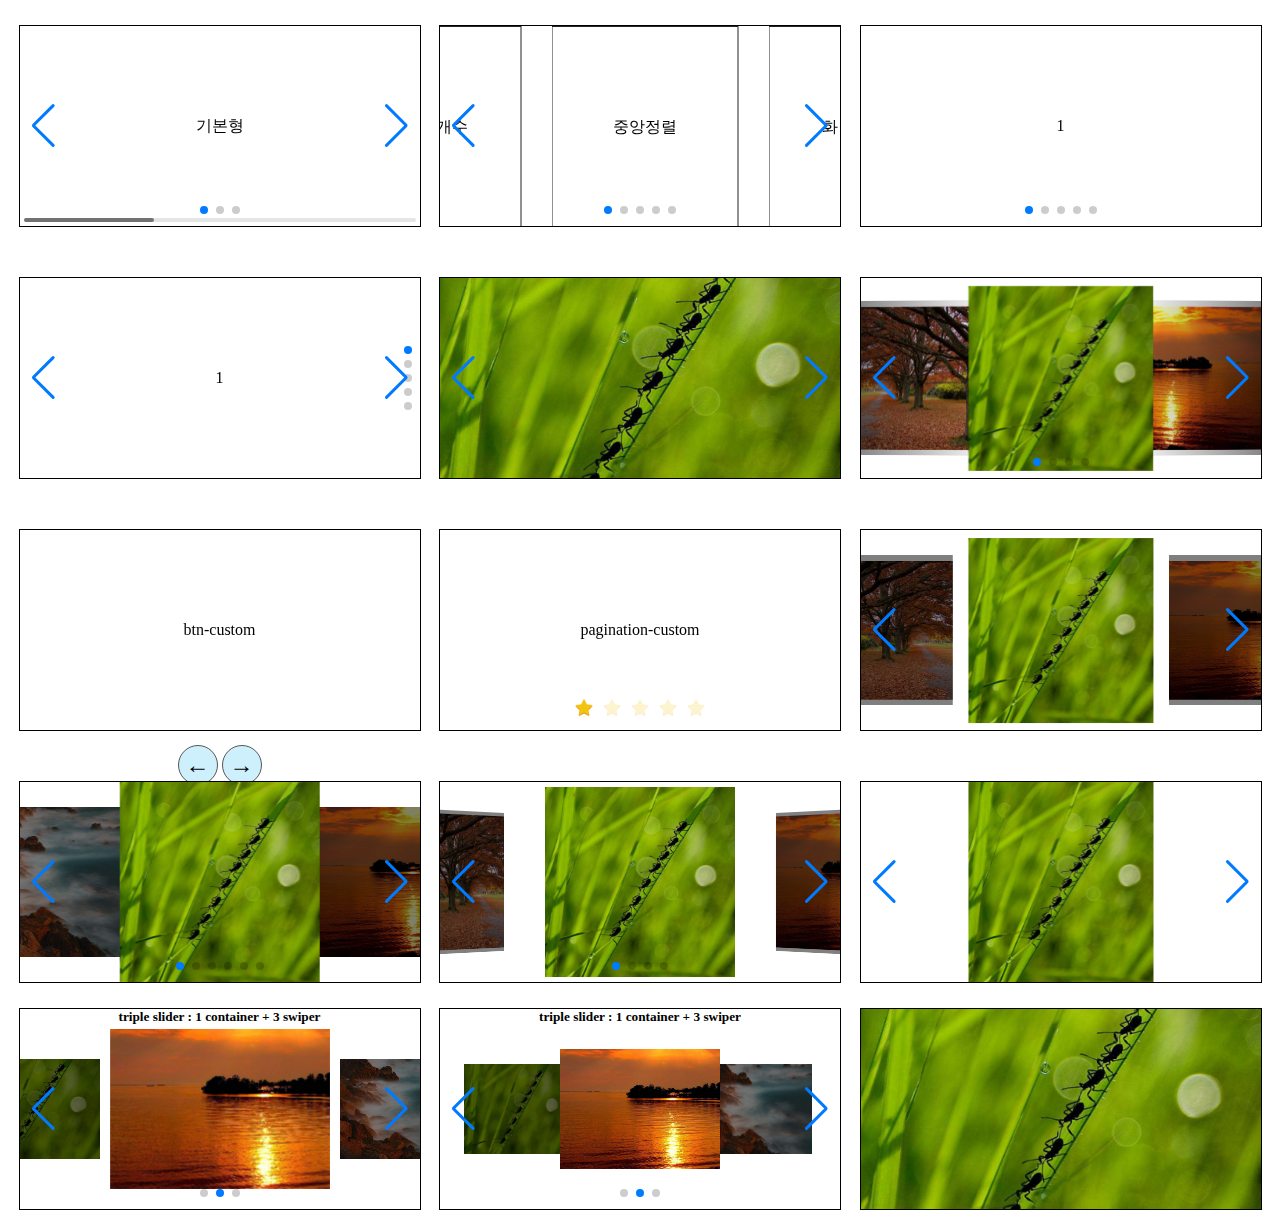
<file: index.html>
<!DOCTYPE html>
<html lang="en">
  <head>
    <meta charset="UTF-8" />
    <meta http-equiv="X-UA-Compatible" content="IE=edge" />
    <meta name="viewport" content="width=device-width, initial-scale=1.0" />
    <title>Swiper training</title>
    <script src="https://code.jquery.com/jquery-3.6.3.min.js"></script>
    <link rel="stylesheet" href="https://cdn.jsdelivr.net/npm/swiper@9/swiper-bundle.min.css"/>
    <script src="https://cdn.jsdelivr.net/npm/swiper@9/swiper-bundle.min.js"></script>
    <link rel="stylesheet" href="css/swiper.min.css" />
  </head>
  <body>
    <!-- 기본형 -->
    <div class="container" id="swiper01">
      <!-- Slider main container -->
      <div class="swiper">
        <!-- Additional required wrapper -->
        <div class="swiper-wrapper">
          <!-- Slides -->
          <div class="swiper-slide">기본형</div>
          <div class="swiper-slide">기본형</div>
          <div class="swiper-slide">기본형</div>
        </div>
        <!-- If we need pagination -->
        <div class="swiper-pagination"></div>

        <!-- If we need navigation buttons -->
        <div class="swiper-button-prev"></div>
        <div class="swiper-button-next"></div>

        <!-- If we need scrollbar -->
        <div class="swiper-scrollbar"></div>
      </div>
    </div>

    <!-- 중앙정렬 + 무한반복  -->
    <div class="container" id="swiper02">
      <div class="swiper">
        <div class="swiper-wrapper">
          <div class="swiper-slide">중앙정렬</div>
          <div class="swiper-slide">화면단개수</div>
          <div class="swiper-slide">슬라이드 간격</div>
          <div class="swiper-slide">무한 반복</div>
          <div class="swiper-slide">화면단개수</div>
        </div>
        <div class="swiper-pagination"></div>

        <div class="swiper-button-prev"></div>
        <div class="swiper-button-next"></div>
      </div>
    </div>

    <!-- autoplay -->
    <div class="container" id="swiper03">
      <div class="swiper">
        <div class="swiper-wrapper">
          <div class="swiper-slide">1</div>
          <div class="swiper-slide">2</div>
          <div class="swiper-slide">3</div>
          <div class="swiper-slide">4</div>
          <div class="swiper-slide">5</div>
        </div>
        <div class="swiper-pagination"></div>
      </div>
    </div>

    <!-- vertical -->
    <div class="container" id="swiper04">
      <div class="swiper">
        <div class="swiper-wrapper">
          <div class="swiper-slide">1</div>
          <div class="swiper-slide">2</div>
          <div class="swiper-slide">3</div>
          <div class="swiper-slide">4</div>
          <div class="swiper-slide">5</div>
        </div>
        <div class="swiper-pagination"></div>

        <div class="swiper-button-prev"></div>
        <div class="swiper-button-next"></div>
      </div>
    </div>

    <!-- effect:fade -->
    <div class="container" id="swiper05">
      <div class="swiper">
        <div class="swiper-wrapper">
          <div class="swiper-slide">
            <img src="img/nature-1.jpg"/>
          </div>
          <div class="swiper-slide">
            <img src="img/nature-2.jpg"/>
          </div>
          <div class="swiper-slide">
            <img src="img/nature-3.jpg"/>
          </div>
          <div class="swiper-slide">
            <img src="img/nature-4.jpg"/>
          </div>
        </div>
        <div class="swiper-button-prev"></div>
        <div class="swiper-button-next"></div>
      </div>
    </div>

    <!-- effect:coverflow -->
    <div class="container" id="swiper06">
      <div class="swiper">
        <div class="swiper-wrapper">
          <div class="swiper-slide">
            <img src="img/nature-1.jpg"/>
          </div>
          <div class="swiper-slide">
            <img src="img/nature-2.jpg"/>
          </div>
          <div class="swiper-slide">
            <img src="img/nature-3.jpg"/>
          </div>
          <div class="swiper-slide">
            <img src="img/nature-4.jpg"/>
          </div>
        </div>
        <div class="swiper-pagination"></div>

        <div class="swiper-button-prev"></div>
        <div class="swiper-button-next"></div>
      </div>
    </div>

    <!-- navigation custom -->
    <div class="container" id="swiper07">
      <div class="swiper">
        <div class="swiper-wrapper">
          <div class="swiper-slide">btn-custom</div>
          <div class="swiper-slide">btn-custom</div>
          <div class="swiper-slide">btn-custom</div>
          <div class="swiper-slide">btn-custom</div>
          <div class="swiper-slide">btn-custom</div>
        </div>
      </div>
      <div class="btn_wrap">
        <button class="prev">←</button>
        <button class="next">→</button>
      </div>
    </div>

    <!-- pagination custom -->
    <div class="container" id="swiper08">
      <div class="swiper">
        <div class="swiper-wrapper">
          <div class="swiper-slide">pagination-custom</div>
          <div class="swiper-slide">pagination-custom</div>
          <div class="swiper-slide">pagination-custom</div>
          <div class="swiper-slide">pagination-custom</div>
          <div class="swiper-slide">pagination-custom</div>
        </div>
        <!-- pagination -->
        <div class="swiper-pagination"></div>

        <div class="pagination"></div>
      </div>
    </div>

    <!-- effect: no coverflow -->
    <div class="container" id="swiper09">
      <div class="swiper">
        <div class="swiper-wrapper">
          <div class="swiper-slide">
            <img src="img/nature-1.jpg"/>
          </div>
          <div class="swiper-slide">
            <img src="img/nature-2.jpg"/>
          </div>
          <div class="swiper-slide">
            <img src="img/nature-3.jpg"/>
          </div>
          <div class="swiper-slide">
            <img src="img/nature-4.jpg"/>
          </div>
        </div>
        <div class="swiper-pagination"></div>

        <div class="swiper-button-prev"></div>
        <div class="swiper-button-next"></div>
      </div>
    </div>

    <!-- effect: no coverflow -->
    <div class="container" id="swiper10">
      <div class="swiper">
        <div class="swiper-wrapper">
          <div class="swiper-slide">
            <img src="img/nature-1.jpg"/>
          </div>
          <div class="swiper-slide">
            <img src="img/nature-2.jpg"/>
          </div>
          <div class="swiper-slide">
            <img src="img/nature-3.jpg"/>
          </div>
          <div class="swiper-slide">
            <img src="img/nature-1.jpg"/>
          </div>
          <div class="swiper-slide">
            <img src="img/nature-2.jpg"/>
          </div>
          <div class="swiper-slide">
            <img src="img/nature-3.jpg"/>
          </div>
        </div>
        <div class="swiper-pagination"></div>

        <div class="swiper-button-prev"></div>
        <div class="swiper-button-next"></div>
      </div>
    </div>

    <!-- effect:  coverflow no rotate -->
    <div class="container" id="swiper11">
      <div class="swiper">
        <div class="swiper-wrapper">
          <div class="swiper-slide">
            <img src="img/nature-1.jpg"/>
          </div>
          <div class="swiper-slide">
            <img src="img/nature-2.jpg"/>
          </div>
          <div class="swiper-slide">
            <img src="img/nature-3.jpg"/>
          </div>
          <div class="swiper-slide">
            <img src="img/nature-4.jpg"/>
          </div>
        </div>
        <div class="swiper-pagination"></div>

        <div class="swiper-button-prev"></div>
        <div class="swiper-button-next"></div>
      </div>
    </div>

    <!-- effect:  coverflow no rotate -->
    <div class="container" id="swiper12">
      <div class="swiper">
        <div class="swiper-wrapper">
          <div class="swiper-slide">
            <img src="img/nature-1.jpg"/>
          </div>
          <div class="swiper-slide">
            <img src="img/nature-2.jpg"/>
          </div>
          <div class="swiper-slide">
            <img src="img/nature-3.jpg"/>
          </div>
          <div class="swiper-slide">
            <img src="img/nature-4.jpg"/>
          </div>
        </div>
        <div class="swiper-pagination"></div>

        <div class="swiper-button-prev"></div>
        <div class="swiper-button-next"></div>
      </div>
    </div>

    <!-- swiper 13 ~ 15 -->
    <div id="triple-slider" class="special1">
      <div class="swiper triple-slider-prev" id="swiper13">
        <div class="swiper-wrapper">
          <div class="swiper-slide">
            <img src="img/nature-1.jpg"/>
          </div>
          <div class="swiper-slide">
            <img src="img/nature-2.jpg"/>
          </div>
          <div class="swiper-slide">
            <img src="img/nature-3.jpg"/>
          </div>
        </div>
      </div>

      <div class="swiper triple-slider-next" id="swiper14">
        <div class="swiper-wrapper">
          <div class="swiper-slide">
            <img src="img/nature-1.jpg"/>
          </div>
          <div class="swiper-slide">
            <img src="img/nature-2.jpg"/>
          </div>
          <div class="swiper-slide">
            <img src="img/nature-3.jpg"/>
          </div>
        </div>
      </div>
      <div class="swiper triple-slider-main" id="swiper15">
        <div class="swiper-wrapper">
          <div class="swiper-slide">
            <img src="img/nature-1.jpg"/>
          </div>
          <div class="swiper-slide">
            <img src="img/nature-2.jpg"/>
          </div>
          <div class="swiper-slide">
            <img src="img/nature-3.jpg"/>
          </div>
        </div>
      </div>
      <div class="swiper-pagination"></div>
      <div class="swiper-button-prev"></div>
      <div class="swiper-button-next"></div>
      <h5>triple slider : 1 container + 3 swiper</h5>
    </div>

    <!-- swiper 16 ~ 18 -->
    <div id="triple-slider" class="special2">
      <div class="swiper triple-slider-prev" id="swiper16">
        <div class="swiper-wrapper">
          <div class="swiper-slide">
            <img src="img/nature-1.jpg"/>
          </div>
          <div class="swiper-slide">
            <img src="img/nature-2.jpg"/>
          </div>
          <div class="swiper-slide">
            <img src="img/nature-3.jpg"/>
          </div>
        </div>
      </div>

      <div class="swiper triple-slider-next" id="swiper17">
        <div class="swiper-wrapper">
          <div class="swiper-slide">
            <img src="img/nature-1.jpg"/>
          </div>
          <div class="swiper-slide">
            <img src="img/nature-2.jpg"/>
          </div>
          <div class="swiper-slide">
            <img src="img/nature-3.jpg"/>
          </div>
        </div>
      </div>

      <div class="swiper triple-slider-main" id="swiper18">
        <div class="swiper-wrapper">
          <div class="swiper-slide">
            <img src="img/nature-1.jpg"/>
          </div>
          <div class="swiper-slide">
            <img src="img/nature-2.jpg"/>
          </div>
          <div class="swiper-slide">
            <img src="img/nature-3.jpg"/>
          </div>
        </div>
      </div>
      <div class="swiper-pagination"></div>
      <div class="swiper-button-prev"></div>
      <div class="swiper-button-next"></div>
      <h5>triple slider : 1 container + 3 swiper</h5>
    </div>

    <!-- slicer slider 미완 -->
    <div id="slice-slider" class="special3">
      <div class="swiper triple-slider-prev" id="swiper19">
        <div class="swiper-wrapper">
          <div class="swiper-slide">
            <img src="img/nature-1.jpg"/>
            <div class="slide-clones">
              <div class="slide-clone">
                <img src="img/nature-1.jpg"/>
              </div>
              <div class="slide-clone">
                <img src="img/nature-1.jpg"/>
              </div>
              <div class="slide-clone">
                <img src="img/nature-1.jpg"/>
              </div>
              <div class="slide-clone">
                <img src="img/nature-1.jpg"/>
              </div>
              <div class="slide-clone">
                <img src="img/nature-1.jpg"/>
              </div>
            </div>
          </div>
          <div class="swiper-slide">
            <img src="img/nature-2.jpg"/>
            <div class="slide-clones">
              <div class="slide-clone">
                <img src="img/nature-2.jpg"/>
              </div>
              <div class="slide-clone">
                <img src="img/nature-2.jpg"/>
              </div>
              <div class="slide-clone">
                <img src="img/nature-2.jpg"/>
              </div>
              <div class="slide-clone">
                <img src="img/nature-2.jpg"/>
              </div>
              <div class="slide-clone">
                <img src="img/nature-2.jpg"/>
              </div>
            </div>
          </div>
          <div class="swiper-slide">
            <img src="img/nature-3.jpg"/>
            <div class="slide-clones">
              <div class="slide-clone">
                <img src="img/nature-3.jpg"/>
              </div>
              <div class="slide-clone">
                <img src="img/nature-3.jpg"/>
              </div>
              <div class="slide-clone">
                <img src="img/nature-3.jpg"/>
              </div>
              <div class="slide-clone">
                <img src="img/nature-3.jpg"/>
              </div>
              <div class="slide-clone">
                <img src="img/nature-3.jpg"/>
              </div>
            </div>
          </div>
        </div>
      </div>
    </div>
    <script src="js/swiper.min.js"></script>
  </body>
</html>
</file>
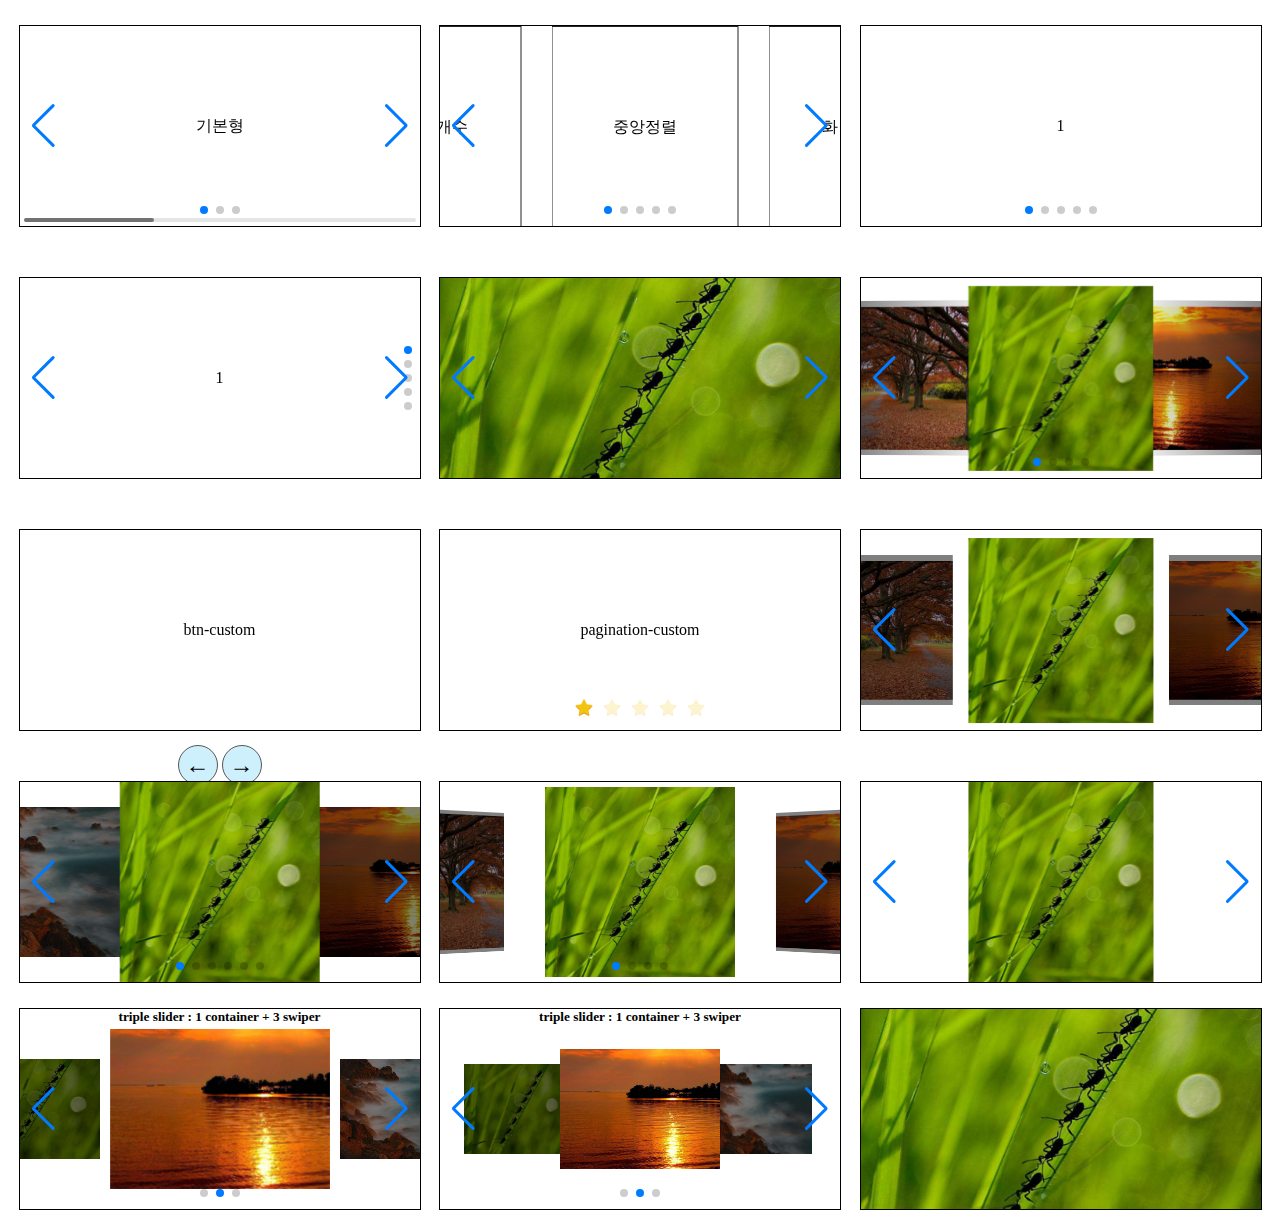
<file: index.min.html>
<!DOCTYPE html><html lang="en"><head><meta charset="UTF-8"><meta http-equiv="X-UA-Compatible" content="IE=edge"><meta name="viewport" content="width=device-width,initial-scale=1"><title>Swiper training</title><script src="https://code.jquery.com/jquery-3.6.3.min.js"></script><link rel="stylesheet" href="https://cdn.jsdelivr.net/npm/swiper@9/swiper-bundle.min.css"><script src="https://cdn.jsdelivr.net/npm/swiper@9/swiper-bundle.min.js"></script><link rel="stylesheet" href="css/swiper.min.css"></head><body><!-- 기본형 --><div class="container" id="swiper01"><!-- Slider main container --><div class="swiper"><!-- Additional required wrapper --><div class="swiper-wrapper"><!-- Slides --><div class="swiper-slide">기본형</div><div class="swiper-slide">기본형</div><div class="swiper-slide">기본형</div></div><!-- If we need pagination --><div class="swiper-pagination"></div><!-- If we need navigation buttons --><div class="swiper-button-prev"></div><div class="swiper-button-next"></div><!-- If we need scrollbar --><div class="swiper-scrollbar"></div></div></div><!-- 중앙정렬 + 무한반복  --><div class="container" id="swiper02"><div class="swiper"><div class="swiper-wrapper"><div class="swiper-slide">중앙정렬</div><div class="swiper-slide">화면단개수</div><div class="swiper-slide">슬라이드 간격</div><div class="swiper-slide">무한 반복</div><div class="swiper-slide">화면단개수</div></div><div class="swiper-pagination"></div><div class="swiper-button-prev"></div><div class="swiper-button-next"></div></div></div><!-- autoplay --><div class="container" id="swiper03"><div class="swiper"><div class="swiper-wrapper"><div class="swiper-slide">1</div><div class="swiper-slide">2</div><div class="swiper-slide">3</div><div class="swiper-slide">4</div><div class="swiper-slide">5</div></div><div class="swiper-pagination"></div></div></div><!-- vertical --><div class="container" id="swiper04"><div class="swiper"><div class="swiper-wrapper"><div class="swiper-slide">1</div><div class="swiper-slide">2</div><div class="swiper-slide">3</div><div class="swiper-slide">4</div><div class="swiper-slide">5</div></div><div class="swiper-pagination"></div><div class="swiper-button-prev"></div><div class="swiper-button-next"></div></div></div><!-- effect:fade --><div class="container" id="swiper05"><div class="swiper"><div class="swiper-wrapper"><div class="swiper-slide"><img src="img/nature-1.jpg"></div><div class="swiper-slide"><img src="img/nature-2.jpg"></div><div class="swiper-slide"><img src="img/nature-3.jpg"></div><div class="swiper-slide"><img src="img/nature-4.jpg"></div></div><div class="swiper-button-prev"></div><div class="swiper-button-next"></div></div></div><!-- effect:coverflow --><div class="container" id="swiper06"><div class="swiper"><div class="swiper-wrapper"><div class="swiper-slide"><img src="img/nature-1.jpg"></div><div class="swiper-slide"><img src="img/nature-2.jpg"></div><div class="swiper-slide"><img src="img/nature-3.jpg"></div><div class="swiper-slide"><img src="img/nature-4.jpg"></div></div><div class="swiper-pagination"></div><div class="swiper-button-prev"></div><div class="swiper-button-next"></div></div></div><!-- navigation custom --><div class="container" id="swiper07"><div class="swiper"><div class="swiper-wrapper"><div class="swiper-slide">btn-custom</div><div class="swiper-slide">btn-custom</div><div class="swiper-slide">btn-custom</div><div class="swiper-slide">btn-custom</div><div class="swiper-slide">btn-custom</div></div></div><div class="btn_wrap"><button class="prev">←</button> <button class="next">→</button></div></div><!-- pagination custom --><div class="container" id="swiper08"><div class="swiper"><div class="swiper-wrapper"><div class="swiper-slide">pagination-custom</div><div class="swiper-slide">pagination-custom</div><div class="swiper-slide">pagination-custom</div><div class="swiper-slide">pagination-custom</div><div class="swiper-slide">pagination-custom</div></div><!-- pagination --><div class="swiper-pagination"></div><div class="pagination"></div></div></div><!-- effect: no coverflow --><div class="container" id="swiper09"><div class="swiper"><div class="swiper-wrapper"><div class="swiper-slide"><img src="img/nature-1.jpg"></div><div class="swiper-slide"><img src="img/nature-2.jpg"></div><div class="swiper-slide"><img src="img/nature-3.jpg"></div><div class="swiper-slide"><img src="img/nature-4.jpg"></div></div><div class="swiper-pagination"></div><div class="swiper-button-prev"></div><div class="swiper-button-next"></div></div></div><!-- effect: no coverflow --><div class="container" id="swiper10"><div class="swiper"><div class="swiper-wrapper"><div class="swiper-slide"><img src="img/nature-1.jpg"></div><div class="swiper-slide"><img src="img/nature-2.jpg"></div><div class="swiper-slide"><img src="img/nature-3.jpg"></div><div class="swiper-slide"><img src="img/nature-1.jpg"></div><div class="swiper-slide"><img src="img/nature-2.jpg"></div><div class="swiper-slide"><img src="img/nature-3.jpg"></div></div><div class="swiper-pagination"></div><div class="swiper-button-prev"></div><div class="swiper-button-next"></div></div></div><!-- effect:  coverflow no rotate --><div class="container" id="swiper11"><div class="swiper"><div class="swiper-wrapper"><div class="swiper-slide"><img src="img/nature-1.jpg"></div><div class="swiper-slide"><img src="img/nature-2.jpg"></div><div class="swiper-slide"><img src="img/nature-3.jpg"></div><div class="swiper-slide"><img src="img/nature-4.jpg"></div></div><div class="swiper-pagination"></div><div class="swiper-button-prev"></div><div class="swiper-button-next"></div></div></div><!-- effect:  coverflow no rotate --><div class="container" id="swiper12"><div class="swiper"><div class="swiper-wrapper"><div class="swiper-slide"><img src="img/nature-1.jpg"></div><div class="swiper-slide"><img src="img/nature-2.jpg"></div><div class="swiper-slide"><img src="img/nature-3.jpg"></div><div class="swiper-slide"><img src="img/nature-4.jpg"></div></div><div class="swiper-pagination"></div><div class="swiper-button-prev"></div><div class="swiper-button-next"></div></div></div><!-- swiper 13 ~ 15 --><div id="triple-slider" class="special1"><div class="swiper triple-slider-prev" id="swiper13"><div class="swiper-wrapper"><div class="swiper-slide"><img src="img/nature-1.jpg"></div><div class="swiper-slide"><img src="img/nature-2.jpg"></div><div class="swiper-slide"><img src="img/nature-3.jpg"></div></div></div><div class="swiper triple-slider-next" id="swiper14"><div class="swiper-wrapper"><div class="swiper-slide"><img src="img/nature-1.jpg"></div><div class="swiper-slide"><img src="img/nature-2.jpg"></div><div class="swiper-slide"><img src="img/nature-3.jpg"></div></div></div><div class="swiper triple-slider-main" id="swiper15"><div class="swiper-wrapper"><div class="swiper-slide"><img src="img/nature-1.jpg"></div><div class="swiper-slide"><img src="img/nature-2.jpg"></div><div class="swiper-slide"><img src="img/nature-3.jpg"></div></div></div><div class="swiper-pagination"></div><div class="swiper-button-prev"></div><div class="swiper-button-next"></div><h5>triple slider : 1 container + 3 swiper</h5></div><!-- swiper 16 ~ 18 --><div id="triple-slider" class="special2"><div class="swiper triple-slider-prev" id="swiper16"><div class="swiper-wrapper"><div class="swiper-slide"><img src="img/nature-1.jpg"></div><div class="swiper-slide"><img src="img/nature-2.jpg"></div><div class="swiper-slide"><img src="img/nature-3.jpg"></div></div></div><div class="swiper triple-slider-next" id="swiper17"><div class="swiper-wrapper"><div class="swiper-slide"><img src="img/nature-1.jpg"></div><div class="swiper-slide"><img src="img/nature-2.jpg"></div><div class="swiper-slide"><img src="img/nature-3.jpg"></div></div></div><div class="swiper triple-slider-main" id="swiper18"><div class="swiper-wrapper"><div class="swiper-slide"><img src="img/nature-1.jpg"></div><div class="swiper-slide"><img src="img/nature-2.jpg"></div><div class="swiper-slide"><img src="img/nature-3.jpg"></div></div></div><div class="swiper-pagination"></div><div class="swiper-button-prev"></div><div class="swiper-button-next"></div><h5>triple slider : 1 container + 3 swiper</h5></div><!-- slicer slider 미완 --><div id="slice-slider" class="special3"><div class="swiper triple-slider-prev" id="swiper19"><div class="swiper-wrapper"><div class="swiper-slide"><img src="img/nature-1.jpg"><div class="slide-clones"><div class="slide-clone"><img src="img/nature-1.jpg"></div><div class="slide-clone"><img src="img/nature-1.jpg"></div><div class="slide-clone"><img src="img/nature-1.jpg"></div><div class="slide-clone"><img src="img/nature-1.jpg"></div><div class="slide-clone"><img src="img/nature-1.jpg"></div></div></div><div class="swiper-slide"><img src="img/nature-2.jpg"><div class="slide-clones"><div class="slide-clone"><img src="img/nature-2.jpg"></div><div class="slide-clone"><img src="img/nature-2.jpg"></div><div class="slide-clone"><img src="img/nature-2.jpg"></div><div class="slide-clone"><img src="img/nature-2.jpg"></div><div class="slide-clone"><img src="img/nature-2.jpg"></div></div></div><div class="swiper-slide"><img src="img/nature-3.jpg"><div class="slide-clones"><div class="slide-clone"><img src="img/nature-3.jpg"></div><div class="slide-clone"><img src="img/nature-3.jpg"></div><div class="slide-clone"><img src="img/nature-3.jpg"></div><div class="slide-clone"><img src="img/nature-3.jpg"></div><div class="slide-clone"><img src="img/nature-3.jpg"></div></div></div></div></div></div><script src="js/swiper.min.js"></script></body></html>
</file>
